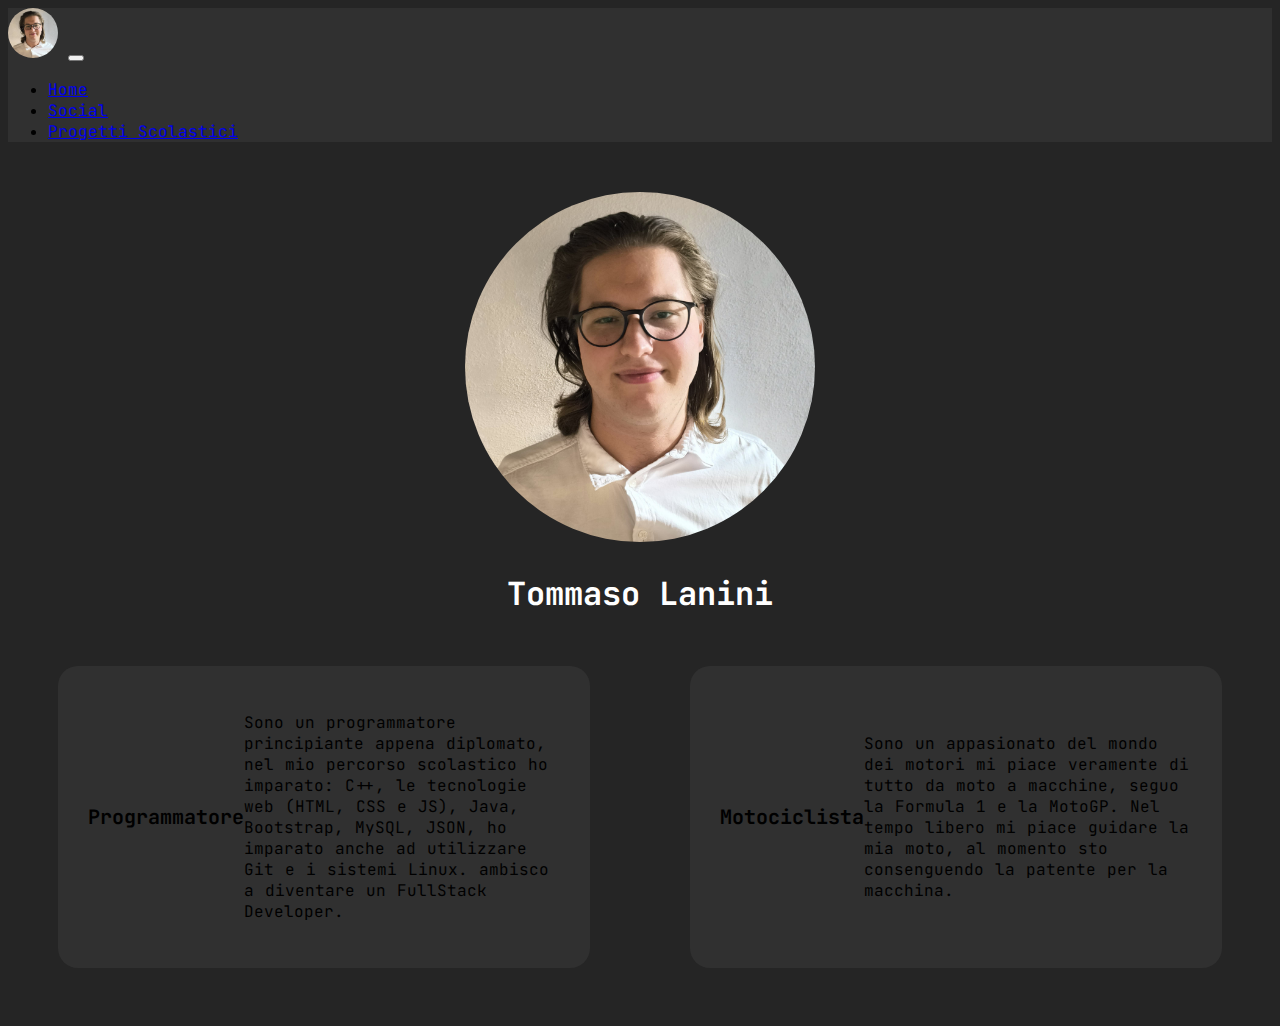
<file: index.html>
<!DOCTYPE html>
<html lang="en">

<head>
    <meta charset="UTF-8">
    <meta http-equiv="X-UA-Compatible" content="IE=edge">
    <meta name="viewport" content="width=device-width, initial-scale=1.0">
    <title>Portfolio</title>
    <link href="https://cdn.jsdelivr.net/npm/bootstrap@5.1.3/dist/css/bootstrap.min.css" rel="stylesheet"
        integrity="sha384-1BmE4kWBq78iYhFldvKuhfTAU6auU8tT94WrHftjDbrCEXSU1oBoqyl2QvZ6jIW3" crossorigin="anonymous">
    <link rel="preconnect" href="https://fonts.googleapis.com">
    <link rel="preconnect" href="https://fonts.gstatic.com" crossorigin>
    <link
        href="https://fonts.googleapis.com/css2?family=JetBrains+Mono:ital,wght@0,100..800;1,100..800&family=Moderustic:wght@300..800&display=swap"
        rel="stylesheet">
    <link rel="stylesheet" href="css/style.css">
</head>

<body>
    <nav class="navbar navbar-expand-lg navbar-dark background">
        <div class="container-fluid">
            <a><img src="image/tommyx.jpg" width="50px" class="mx-4 circle"></a>

            <button class="navbar-toggler" type="button" data-bs-toggle="collapse"
                data-bs-target="#navbarSupportedContent" aria-controls="navbarSupportedContent" aria-expanded="false"
                aria-label="Toggle navigation">
                <span class="navbar-toggler-icon"></span>
            </button>
            <div class="collapse navbar-collapse" id="navbarSupportedContent">
                <ul class="navbar-nav me-auto mb-2 mb-lg-0">
                    <li class="nav-item">
                        <a class="nav-link active" href="index.html">Home</a>
                    </li>
                    <li class="nav-item">
                        <a class="nav-link" aria-current="page" href="pages/social.html">Social</a>
                    </li>
                    <li class="nav-item">
                        <a class="nav-link" href="pages/progetti.html">Progetti Scolastici</a>
                    </li>
                </ul>
            </div>
        </div>
    </nav>

    <div class="immagine">
        <img src="image/tommyx.jpg" width="350px" height="350px" style="border-radius: 50%;">
    </div>

    <div class="nome">
        <h1>Tommaso Lanini</h1>
    </div>

    <div class="container">
        <div class="row row-cols-sm-1 row-cols-xl-2 buttoncard">

            <div class="col text-center text-light background text flex flex-column">
                <h1 id="titoli" class="mb-3">Programmatore</h1>
                <p>
                    Sono un programmatore principiante appena diplomato, nel mio percorso scolastico ho imparato: C++,
                    le tecnologie web (HTML, CSS e JS), Java, Bootstrap, MySQL, JSON, ho imparato anche ad utilizzare
                    Git e i sistemi Linux.
                    ambisco a diventare un FullStack Developer.
                </p>
            </div>

            <div class="col text-center text-light background text flex flex-column">
                <h1 id="titoli" class="mb-3">Motociclista</h1>
                <p>
                Sono un appasionato del mondo dei motori mi piace veramente di tutto da moto a macchine, seguo la
                Formula 1 e la MotoGP.
                Nel tempo libero mi piace guidare la mia moto, al momento sto consenguendo la patente per la macchina.
                </p>
            </div>

        </div>
    </div>

    <script src="https://cdn.jsdelivr.net/npm/bootstrap@5.1.3/dist/js/bootstrap.bundle.min.js"
        integrity="sha384-ka7Sk0Gln4gmtz2MlQnikT1wXgYsOg+OMhuP+IlRH9sENBO0LRn5q+8nbTov4+1p"
        crossorigin="anonymous"></script>
</body>

</html>
</file>
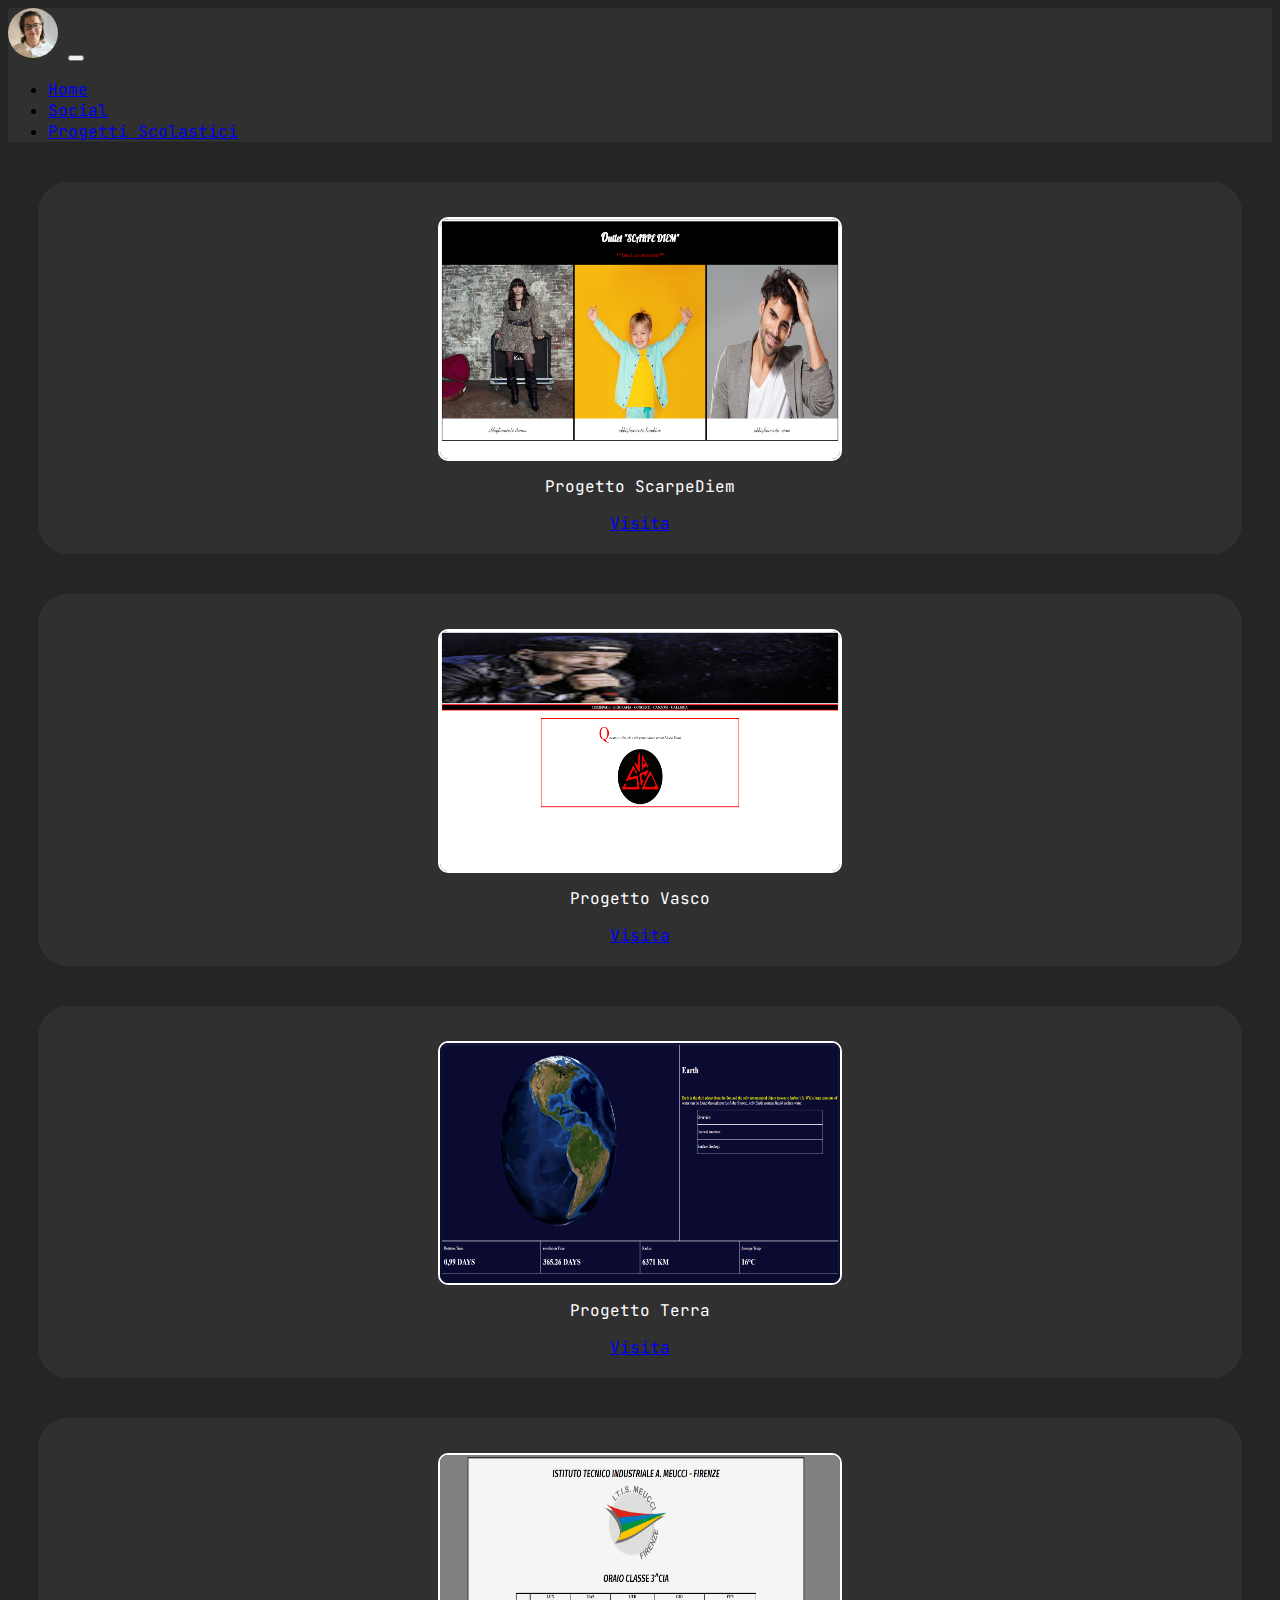
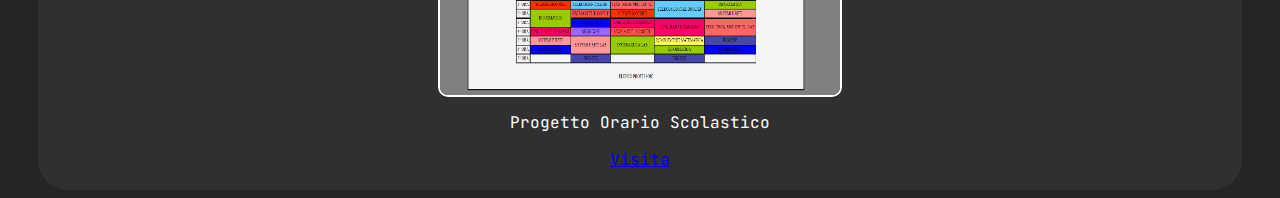
<file: pages/progetti.html>
<!DOCTYPE html>
<html lang="en">

<head>
    <meta charset="UTF-8">
    <meta http-equiv="X-UA-Compatible" content="IE=edge">
    <meta name="viewport" content="width=device-width, initial-scale=1.0">
    <title>Portfolio</title>
    <link href="https://cdn.jsdelivr.net/npm/bootstrap@5.1.3/dist/css/bootstrap.min.css" rel="stylesheet"
        integrity="sha384-1BmE4kWBq78iYhFldvKuhfTAU6auU8tT94WrHftjDbrCEXSU1oBoqyl2QvZ6jIW3" crossorigin="anonymous">
    
    <link rel="preconnect" href="https://fonts.googleapis.com">
    <link rel="preconnect" href="https://fonts.gstatic.com" crossorigin>
    <link href="https://fonts.googleapis.com/css2?family=JetBrains+Mono:ital,wght@0,100..800;1,100..800&family=Moderustic:wght@300..800&display=swap" rel="stylesheet">
    <link rel="stylesheet" href="../css/style.css">
</head>

<body>


    <nav class="navbar navbar-expand-lg navbar-dark background">
        <div class="container-fluid">
            <a><img src="../image/tommyx.jpg" width="50px" class="mx-4 circle"></a>
            <button class="navbar-toggler" type="button" data-bs-toggle="collapse"
                data-bs-target="#navbarSupportedContent" aria-controls="navbarSupportedContent" aria-expanded="false"
                aria-label="Toggle navigation">
                <span class="navbar-toggler-icon"></span>
            </button>
            <div class="collapse navbar-collapse" id="navbarSupportedContent">
                <ul class="navbar-nav me-auto mb-2 mb-lg-0">
                    <li class="nav-item">
                        <a class="nav-link" href="../index.html">Home</a>
                    </li>
                    <li class="nav-item">
                        <a class="nav-link" aria-current="page" href="social.html">Social</a>
                    </li>
                    <li class="nav-item">
                        <a class="nav-link active" href="progetti.html">Progetti Scolastici</a>
                    </li>
                </ul>
            </div>
        </div>
    </nav>


    <div class="container">
        <div class="row">
            <div class="col background divprogetti">
                <img src="../image/negozio.png" class="responsiveimm">
                <p style="margin-top: 10px">Progetto ScarpeDiem</p>
                <a href="https://tommyx22.github.io/ScapeDiem/" target="_blank" class="btn btn-success divresponsive">Visita</a>
            </div>
            <div class="col background divprogetti">
                <img src="../image/vasco.png" class="responsiveimm">
                <p style="margin-top: 10px">Progetto Vasco</p>
                <a href="https://tommyx22.github.io/Vasco/" target="_blank" class="btn btn-success divresponsive">Visita</a>
            </div>
            <div class="col background divprogetti">
                <img src="../image/Earth.png" class="responsiveimm">
                <p style="margin-top: 10px">Progetto Terra</p>
                <a href="https://tommyx22.github.io/Earth/" target="_blank" class="btn btn-success divresponsive">Visita</a>
            </div>
            <div class="col background divprogetti">
                <img src="../image/Orario.png" class="responsiveimm">
                <p style="margin-top: 10px">Progetto Orario Scolastico</p>
                <a href="https://tommyx22.github.io/Orario-Scolastico/" target="_blank" class="btn btn-success divresponsive">Visita</a>
            </div>
        </div>
    </div>



    <script src="https://cdn.jsdelivr.net/npm/bootstrap@5.1.3/dist/js/bootstrap.bundle.min.js"
        integrity="sha384-ka7Sk0Gln4gmtz2MlQnikT1wXgYsOg+OMhuP+IlRH9sENBO0LRn5q+8nbTov4+1p"
        crossorigin="anonymous"></script>
</body>

</html>
</file>
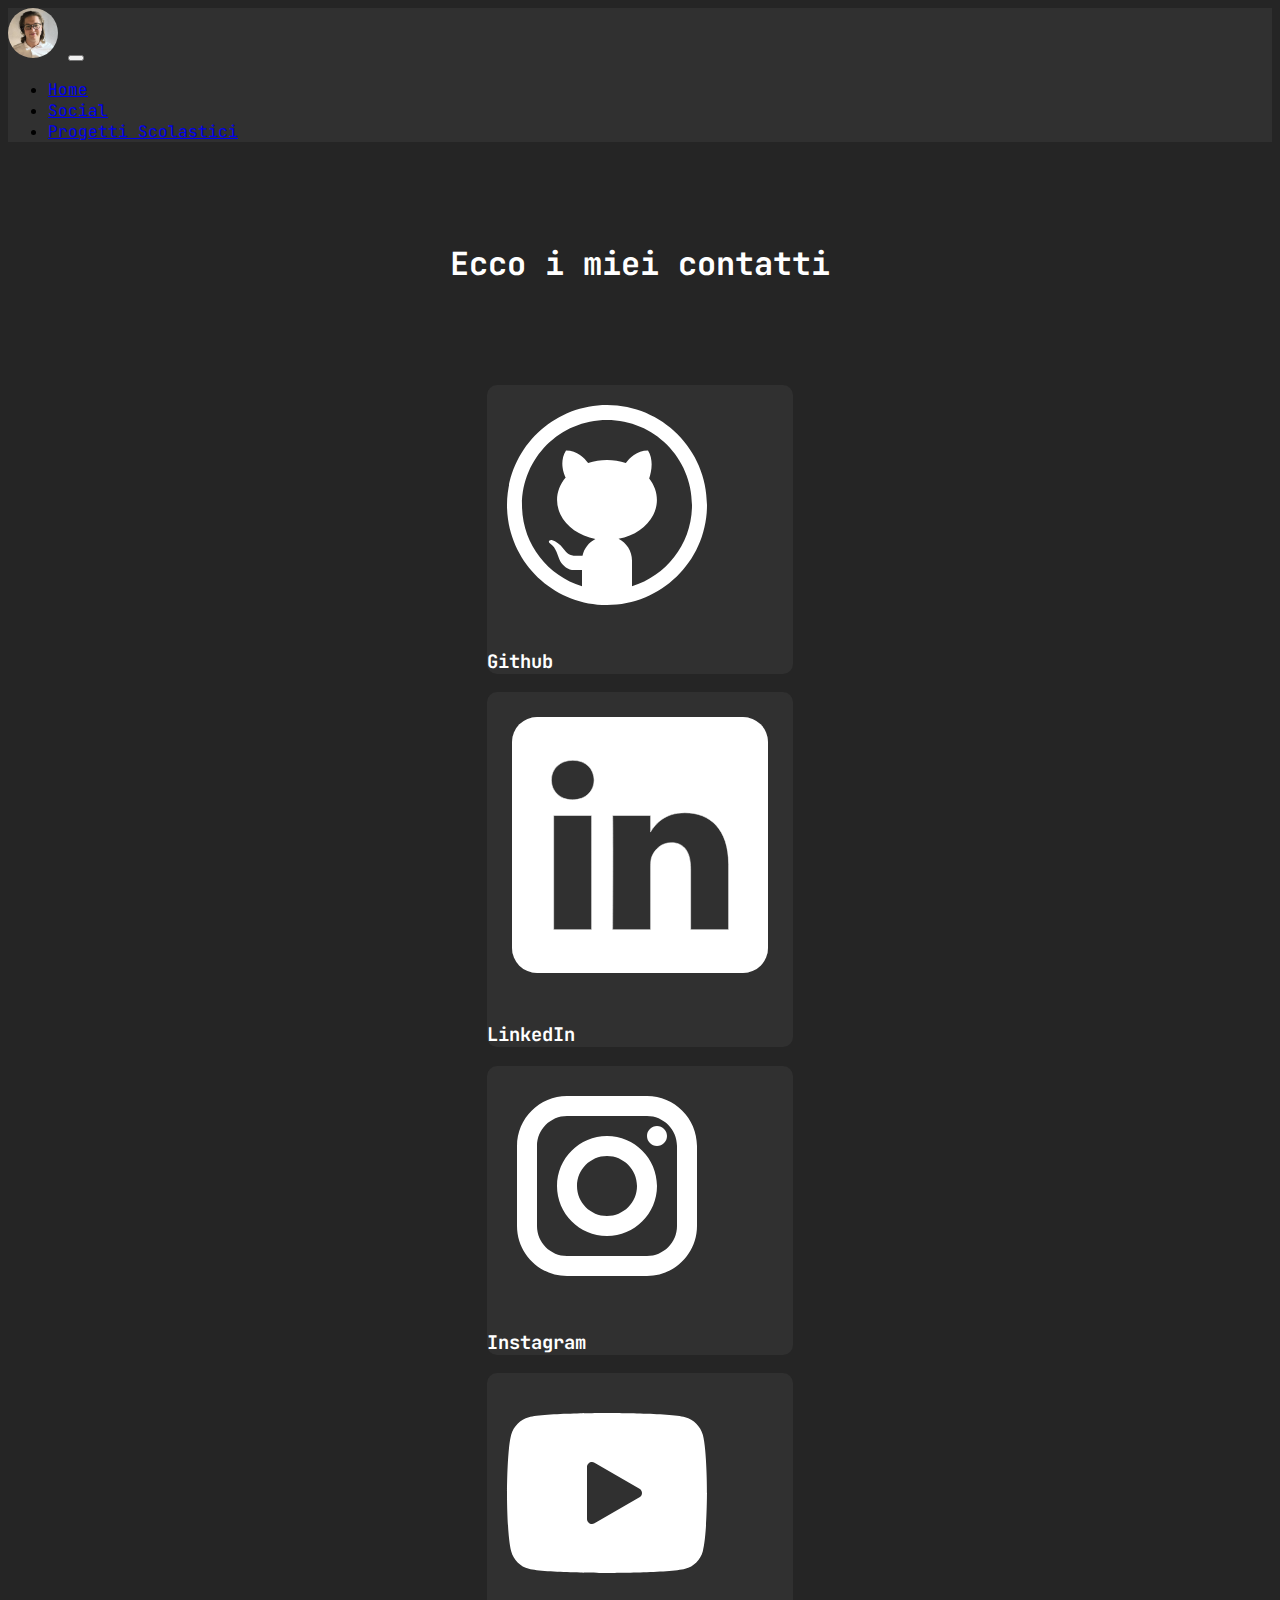
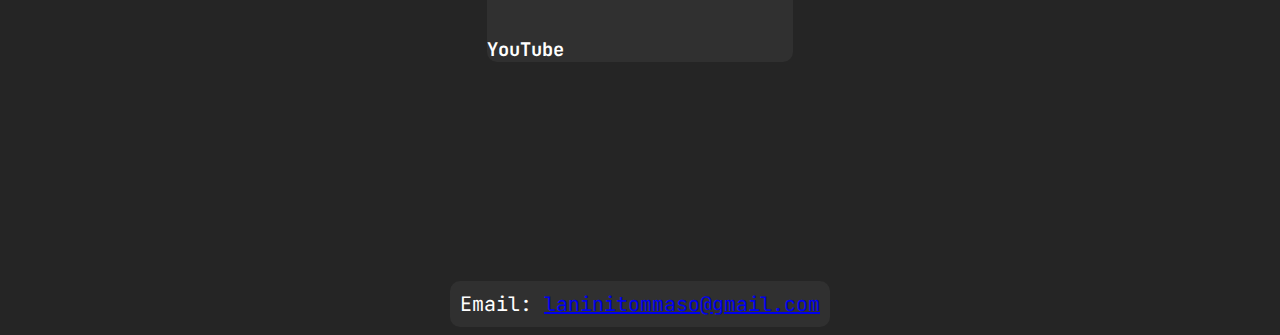
<file: pages/social.html>
<!DOCTYPE html>
<html lang="en">

<head>
    <meta charset="UTF-8">
    <meta http-equiv="X-UA-Compatible" content="IE=edge">
    <meta name="viewport" content="width=device-width, initial-scale=1.0">
    <title>Portfolio</title>
    <link href="https://cdn.jsdelivr.net/npm/bootstrap@5.1.3/dist/css/bootstrap.min.css" rel="stylesheet"
        integrity="sha384-1BmE4kWBq78iYhFldvKuhfTAU6auU8tT94WrHftjDbrCEXSU1oBoqyl2QvZ6jIW3" crossorigin="anonymous">
    <link rel="preconnect" href="https://fonts.googleapis.com">
    <link rel="preconnect" href="https://fonts.gstatic.com" crossorigin>
    <link href="https://fonts.googleapis.com/css2?family=JetBrains+Mono:ital,wght@0,100..800;1,100..800&family=Moderustic:wght@300..800&display=swap" rel="stylesheet">
    <link rel="stylesheet" href="../css/style.css">
</head>

<body>


    <nav class="navbar navbar-expand-lg navbar-dark background">
        <div class="container-fluid">
            <a><img src="../image/tommyx.jpg" width="50px" class="mx-4 circle"></a>
            <button class="navbar-toggler" type="button" data-bs-toggle="collapse"
                data-bs-target="#navbarSupportedContent" aria-controls="navbarSupportedContent" aria-expanded="false"
                aria-label="Toggle navigation">
                <span class="navbar-toggler-icon"></span>
            </button>
            <div class="collapse navbar-collapse" id="navbarSupportedContent">
                <ul class="navbar-nav me-auto mb-2 mb-lg-0">
                    <li class="nav-item">
                        <a class="nav-link" href="../index.html">Home</a>
                    </li>
                    <li class="nav-item">
                        <a class="nav-link active" aria-current="page" href="social.html">Social</a>
                    </li>
                    <li class="nav-item">
                        <a class="nav-link" href="progetti.html">Progetti Scolastici</a>
                    </li>
                </ul>
            </div>
        </div>
    </nav>


    <h1 class="titolo">Ecco i miei contatti</h1>

    <div class="container-fluid centercard">
        <div class="row row-cols-1 row-cols-sm-2 row-cols-lg-4 g-5">
            <div class="col" onclick="window.open(`https://github.com/Tommyx22`, '_blank')">
                <div class="card background">
                    <img src="../image/Github.svg">
                    <div class="card-body">
                        <h3 class="card-title text-center textcard">Github</h5>
                    </div>
                </div>
            </div>
            <div class="col" onclick="window.open(`https://www.linkedin.com/in/tommaso-lanini-34450823a/`, '_blank')">
                <div class="card background">
                    <img style="padding: 25px; border-radius: 50px" src="../image/Linkedin.svg">
                    <div class="card-body">
                        <h3 class="card-title text-center textcard">LinkedIn</h5>
                    </div>
                </div>
            </div>
            <div class="col" onclick="window.open(`https://www.instagram.com/tommaso.lanini/`, '_blank')">
                <div class="card background">
                    <img src="../image/Instagram.svg">
                    <div class="card-body">
                        <h3 class="card-title text-center textcard">Instagram</h5>
                    </div>
                </div>
            </div>
            <div class="col" onclick="window.open(`https://www.youtube.com/channel/UCqngoH-Dcgn6WLcaOeJ2RgQ`, '_blank')">
                <div class="card background">
                    <img src="../image/YouTube.svg">
                    <div class="card-body">
                        <h3 class="card-title text-center textcard">YouTube</h5>
                    </div>
                </div>
            </div>
        </div>
    </div>
    <p class="bottomtext">Email: <a href="mailto:laninitommaso@gmail.com">laninitommaso@gmail.com</a></p>

    <script src="https://cdn.jsdelivr.net/npm/bootstrap@5.1.3/dist/js/bootstrap.bundle.min.js"
        integrity="sha384-ka7Sk0Gln4gmtz2MlQnikT1wXgYsOg+OMhuP+IlRH9sENBO0LRn5q+8nbTov4+1p"
        crossorigin="anonymous"></script>
</body>

</html>
</file>
<file: css/style.css>
body {
    background: rgb(37, 37, 37);
    overflow-x: hidden;
    font-family: "JetBrains Mono", monospace;
    font-optical-sizing: auto;
    font-weight: 400;
    font-style: normal;
}

@keyframes rotation {
    from {
        transform: rotate3d(0, 0, 0, 180deg);
    }

    to {
        transform: rotate3d(0, 1, 0, 360deg);
    }
}

.background {
    background-color: rgb(48, 48, 48);
}

.titolo {
    margin-top: 100px;
    color: white;
    text-align: center;
}

.nome {
    margin-top: 30px;
    color: white;
    text-align: center;
}

.text {
    display: flex;
    justify-content: center;
    align-items: center;
    width: 550px;
    padding: 30px;
    border-radius: 20px;
    word-spacing: 1px;
    margin: 50px;
    margin-top: 30px;
    transition: box-shadow .4s, transform .4s;
}

.text:hover {
    transition: box-shadow .4s, transform .4s;
    box-shadow: 0px 0px 18px 5px #acaaaa67;
}

.immagine {
    width: 100%;
    display: flex;
    flex-direction: row;
    justify-content: center;
    align-items: center;
    margin-top: 50px;
}

.circle {
    border-radius: 50%;
}

#titoli {
    font-size: 20px;
}

.header {
    color: white;
    text-align: center;
}

.textcard {
    color: white;
}

.buttoncard {
    display: flex;
    justify-content: center;
}

.positioncard {
    margin: 0 20px;
}

.centercard {
    display: flex;
    justify-content: center;
    margin-top: 100px;
}

.bottomtext {
    width: max-content;
    margin: auto;
    padding: 10px;
    border-radius: 10px;
    color: white;
    font-size: 20px;
    text-align: center;
    margin-top: 200px;
    background: rgb(48, 48, 48);
}

.card {
    transition: box-shadow .25s, transform .25s;
    border-radius: 10px;
}

.card:hover {
    transition: box-shadow .25s, transform .25s;
    box-shadow: 0px 0px 18px 5px #acaaaa8c;
    transform: translateY(-20px);
}

.card:hover img {
    animation: rotation .5s linear;
}

.divprogetti {
    margin-top: 40px;
    padding-top: 35px;
    padding-bottom: 20px;
    border-radius: 30px;
    color: white;
    text-align: center;
    margin-left: 30px;
    margin-right: 30px;
}

.divprogetti img {
    border-radius: 10px;
    border: 2px solid #FFF;
}

.responsiveimm {
    width: 400px;
    height: 240px;
}

.col > .card {
    cursor: pointer;
}

@media screen and (max-width: 450px) {

    .immagine {
        display: none;
    }

    .bottomtext {
        font-size: 15px;
    }

    .text {
        margin-top: 75px;
    }
}

@media screen and (max-width: 1200px) {

    .divprogetti {
        margin-right: 200px;
        margin-left: 200px;
    }
}

@media screen and (max-width: 992px) {

    .divprogetti {
        margin-right: 70px;
        margin-left: 70px;
    }
}

@media screen and (max-width: 576px) {

    .responsiveimm {
        width: 250px;
        height: 120px;
    }
}

@media screen and (max-width: 390px) {

    .divprogetti {
        margin-left: auto;
        margin-right: auto;
    }
}
</file>
